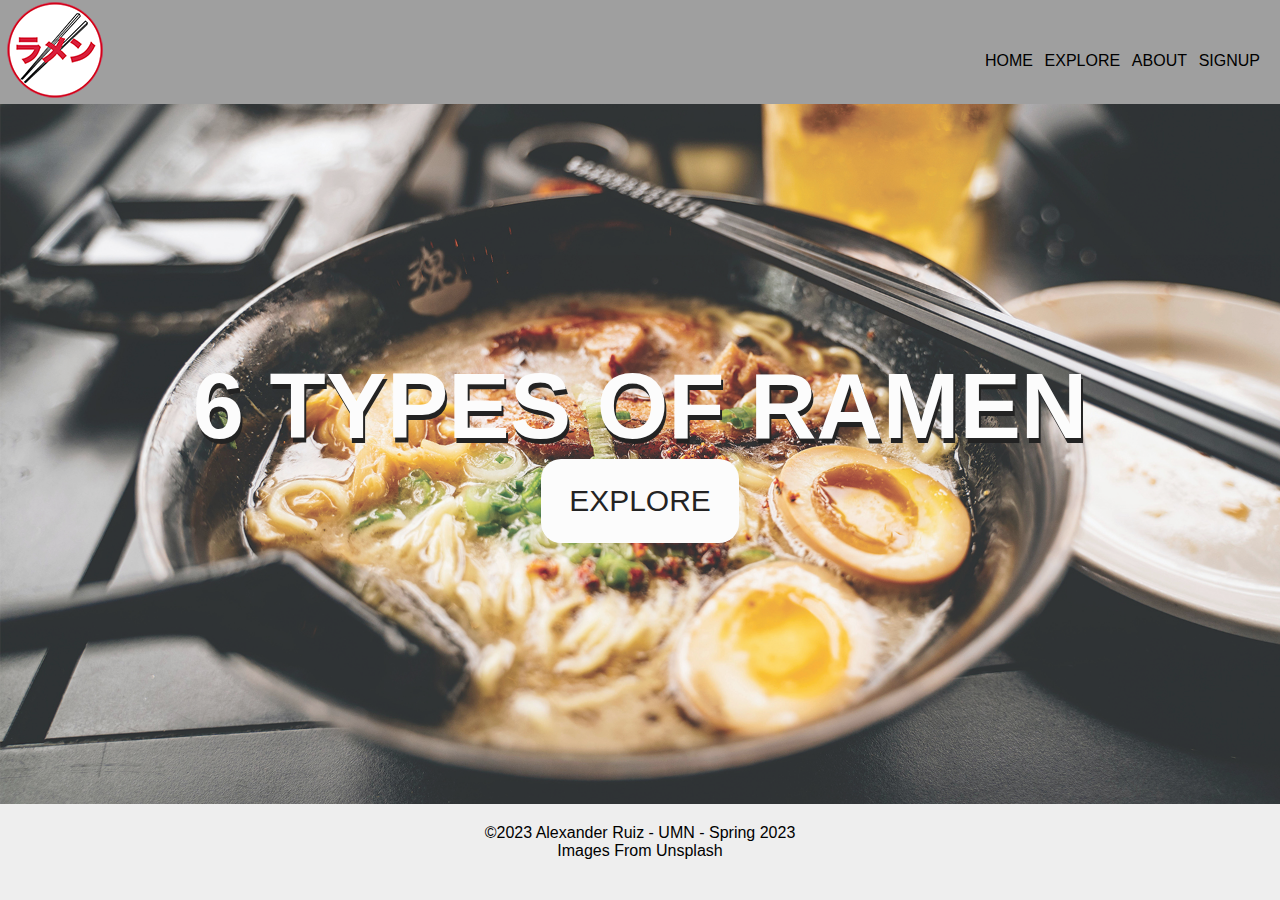
<file: index.html>
<!DOCTYPE html>
<html lang="en">
<head>
    <link rel="stylesheet" href="main.css">
    <meta charset="UTF-8">
    <meta http-equiv="X-UA-Compatible" content="IE=edge">
    <meta name="viewport" content="width=device-width, initial-scale=1.0">
    <title>6 Types of Ramen</title>
    <link rel="stylesheet" href="main.css">
</head>
<body>

    <header>
        <a href="index.html">
        <img src="Images/Ramen Website Logo.png">
        <nav>
        <a href="index.html">HOME</a> 
        <a href="index2.html">EXPLORE</a>
        <a href="indexabout.html">ABOUT</a>
        <a href="signup.html">SIGNUP</a>
    </nav>
    </header>
    <main>
        <div class="background">
            <div class="row">
                <div class="banner">
                    <h1 class="hero-text">6 TYPES OF RAMEN</h1>
          <a href="index2.html">

    
        </div>
        <div class="button">
            <p class="explore-text">EXPLORE</p>
     </main>
       

    <footer>
        <p>&copy;2023 <a href="https://afrs.myportfolio.com/">Alexander Ruiz</a> - 
            <a href="https://twin-cities.umn.edu/">UMN</a> - Spring 2023</p>
            <a href="https://unsplash.com">Images From Unsplash</a>
        
    </footer>
    
    



</body>
</html>
</file>
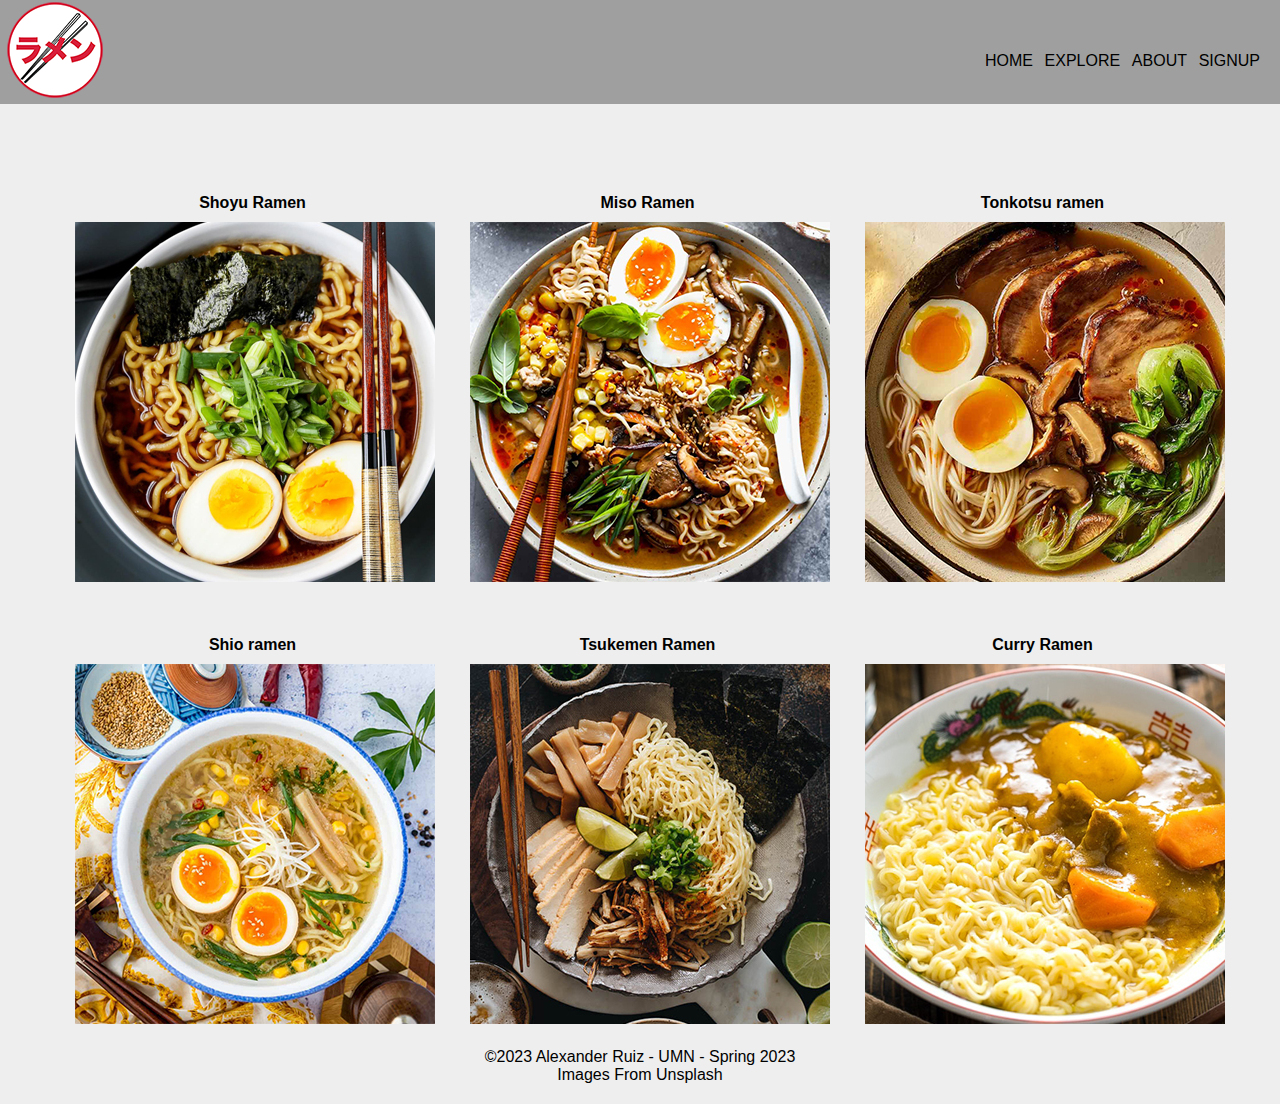
<file: index2.html>
<!DOCTYPE html>
<html lang="en">
<head>
    <link rel="stylesheet" href="6 pages.css">
    <meta charset="UTF-8">
    <meta http-equiv="X-UA-Compatible" content="IE=edge">
    <meta name="viewport" content="width=device-width, initial-scale=1.0">
    <title>Document</title>
    <link rel="stylesheet" href="main.css">
</head>
<body>
    <header>
        <a href="index.html">
        <img src="Images/Ramen Website Logo.png">
        <nav>
        <a href="index.html">HOME</a> 
        <a href="index2.html">EXPLORE</a>
        <a href="indexabout.html">ABOUT</a>
        <a href="signup.html">SIGNUP</a>
    </nav>
    </header>
    <main class="container">
        <article class="card">
        <h2>Shoyu Ramen</h2>
        <a href="index3.html">
        <img src="Images/shoyuramen.jpg.jpg" alt="shoyuramen">
        </article>
        
        <article class="card">
        <h2>Miso Ramen</h2>
        <a href="index4.html">
        <img src="Images/misoramen.jpg.jpg" alt="misoramen">
        </article>

        <article class="card">
        <h2>Tonkotsu ramen</h2>
        <a href="index5.html">
        <img src="Images/tonkotsuramen.jpg.jpg" alt="tonkotsuramen">
        </article>

        <article class="card">
        <h2>Shio ramen</h2>
        <a href="index6.html">
        <img src="Images/shioramen.jpg.jpg" alt="shioramen">
        </article>

        <article class="card">
        <h2>Tsukemen Ramen</h2>
        <a href="index7.html">
        <img src="Images/tsumekanramen.jpg.jpg" alt="tsumekanramen">
        </article>

        <article class="card">
        <h2>Curry Ramen</h2>
        <a href="index8.html">
        <img src="Images/curryramen.jpg.jpg" alt="curryramen">
        </article>
    </main>
    <footer>
        <p>&copy;2023 <a href="https://afrs.myportfolio.com/">Alexander Ruiz</a> - 
            <a href="https://twin-cities.umn.edu/">UMN</a> - Spring 2023</p>
            <a href="https://unsplash.com">Images From Unsplash</a>
        
            
            
    </footer>
</body>
</html>
</file>
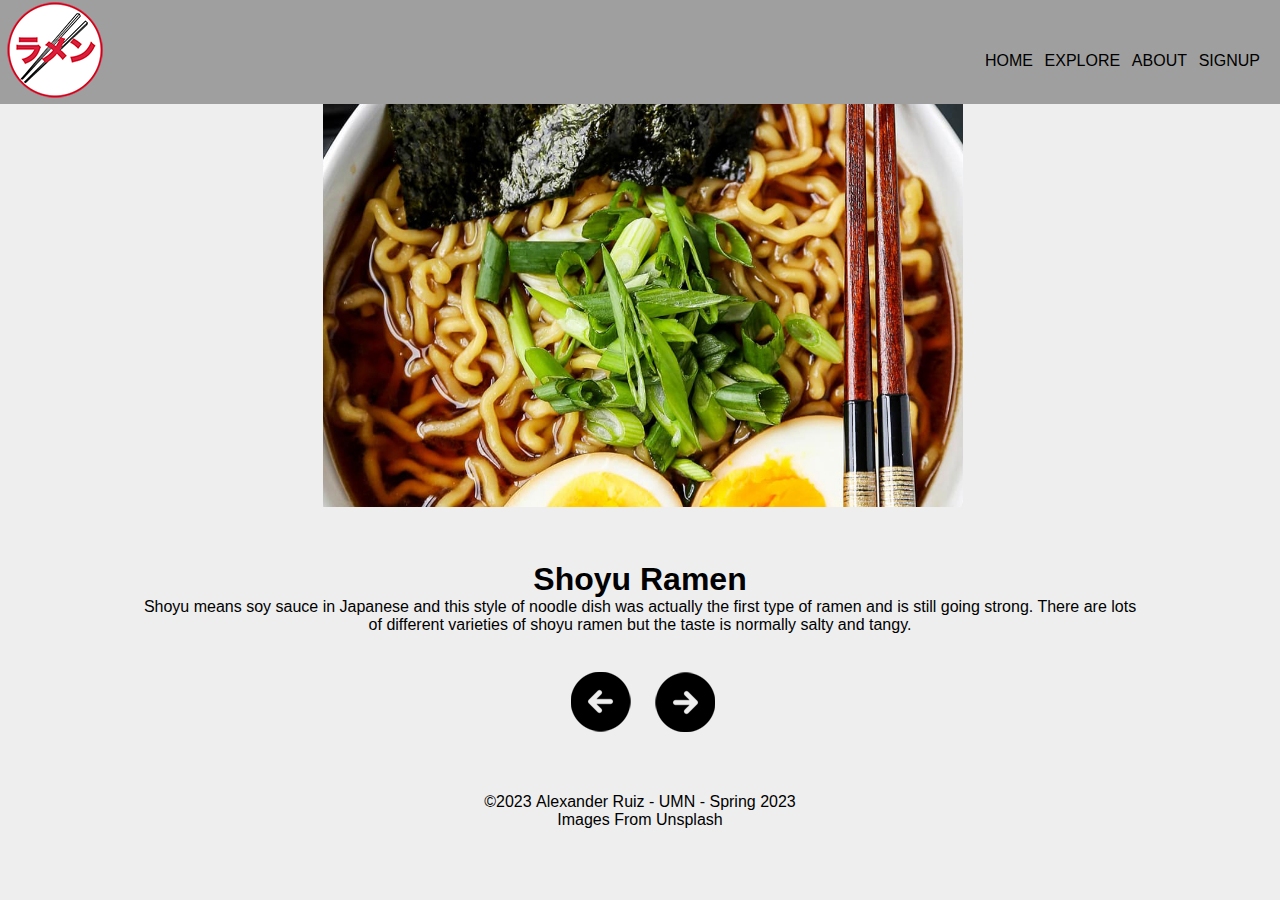
<file: index3.html>
<!DOCTYPE html>
<html lang="en">
<head>
    <link rel="stylesheet" href="productpage.css">
    <meta charset="UTF-8">
    <meta http-equiv="X-UA-Compatible" content="IE=edge">
    <meta name="viewport" content="width=device-width, initial-scale=1.0">
    <title>Document</title>
</head>
<body>
    <header>
        <a href="index.html">
        <img src="Images/Ramen Website Logo.png">
        <nav>
        <a href="index.html">HOME</a> 
        <a href="index2.html">EXPLORE</a>
        <a href="indexabout.html">ABOUT</a>
        <a href="signup.html">SIGNUP</a>
    </nav>
    </header>
    <main>
    <img src="Images/shoyuramenproductpage.jpg" alt="shoyuramen" class="center">
    <h1>Shoyu Ramen</h1>
    <p>Shoyu means soy sauce in Japanese and this style of noodle dish was actually the first type of ramen and is still going strong. There are lots of different varieties of shoyu ramen but the taste is normally salty and tangy.</p>
    </main>

    

<a href="index8.html" class="previous"><img src="Images/Back.png" alt="back" class="buttons"> </a>
<a href="index4.html" class="next"><img src="Images/Next.png" class="buttons" alt="next"> </a>

    <footer>
        <p>&copy;2023 <a href="https://afrs.myportfolio.com/">Alexander Ruiz</a> - 
            <a href="https://twin-cities.umn.edu/">UMN</a> - Spring 2023</p>
            <a href="https://unsplash.com">Images From Unsplash</a>
    </footer>
</body>
</html>
</file>
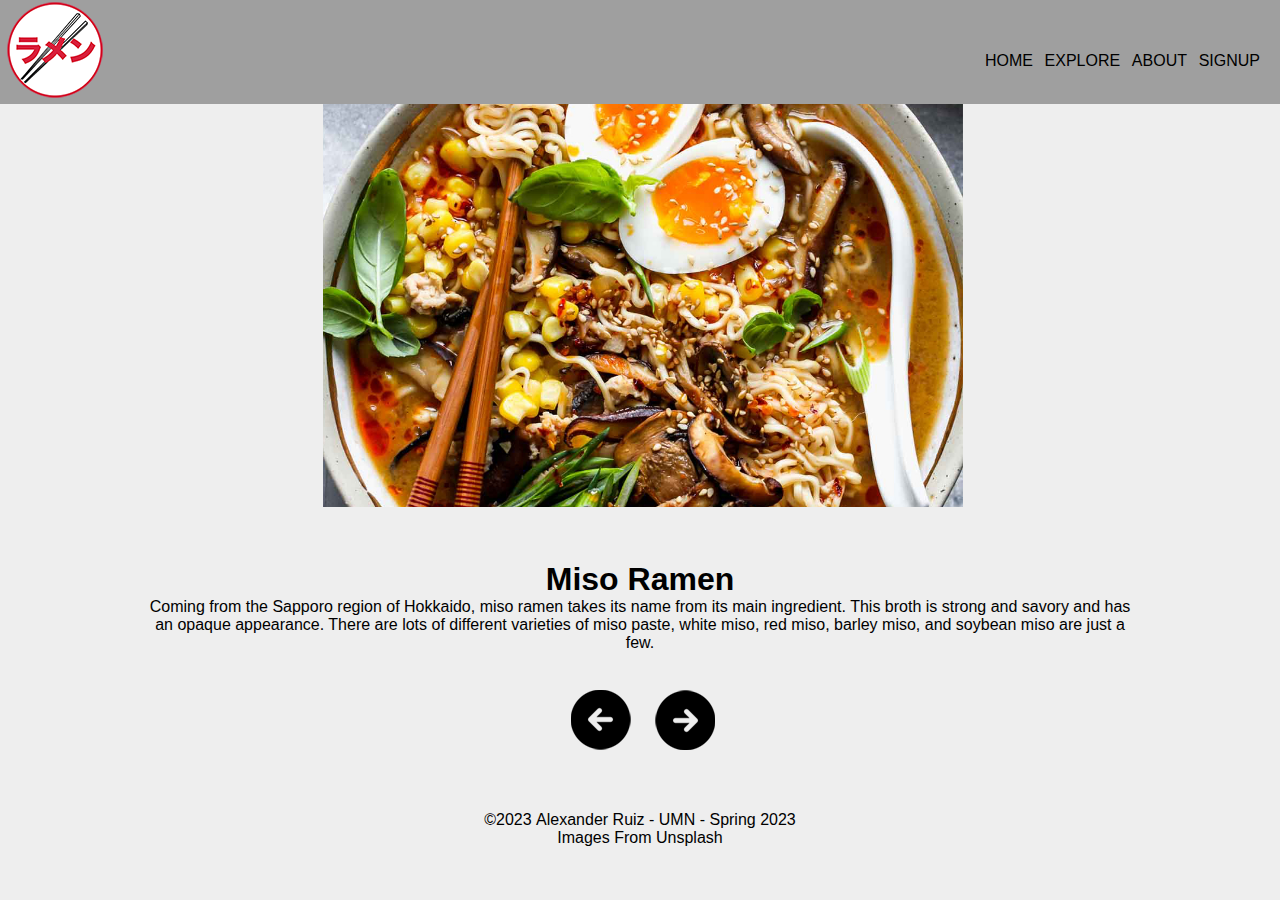
<file: index4.html>
<!DOCTYPE html>
<html lang="en">
<head>
    <link rel="stylesheet" href="productpage.css">
    <meta charset="UTF-8">
    <meta http-equiv="X-UA-Compatible" content="IE=edge">
    <meta name="viewport" content="width=device-width, initial-scale=1.0">
    <title>Document</title>
</head>
<body>
    <header>
        <a href="index.html">
        <img src="Images/Ramen Website Logo.png">
        <nav>
        <a href="index.html">HOME</a> 
        <a href="index2.html">EXPLORE</a>
        <a href="indexabout.html">ABOUT</a>
        <a href="signup.html">SIGNUP</a>
    </nav>
    </header>
    <main>
    <img src="Images/misoramenproductpage.jpg" alt="misoramen" class="center">
    <h1>Miso Ramen</h1>
    <p>Coming from the Sapporo region of Hokkaido, miso ramen takes its name from its main ingredient. This broth is strong and savory and has an opaque appearance. There are lots of different varieties of miso paste, white miso, red miso, barley miso, and soybean miso are just a few.</p>
    </main>


<a href="index3.html" class="previous"><img src="Images/Back.png" alt="back" class="buttons"> </a>
<a href="index5.html" class="next"><img src="Images/Next.png" alt="next" class="buttons"> </a>

    <footer>
        <div class="footertext">
        <p>&copy;2023 <a href="https://afrs.myportfolio.com/">Alexander Ruiz</a> - 
            <a href="https://twin-cities.umn.edu/">UMN</a> - Spring 2023</p>
            <a href="https://unsplash.com">Images From Unsplash</a>
        </div>
    </footer>
</body>
</html>
</file>
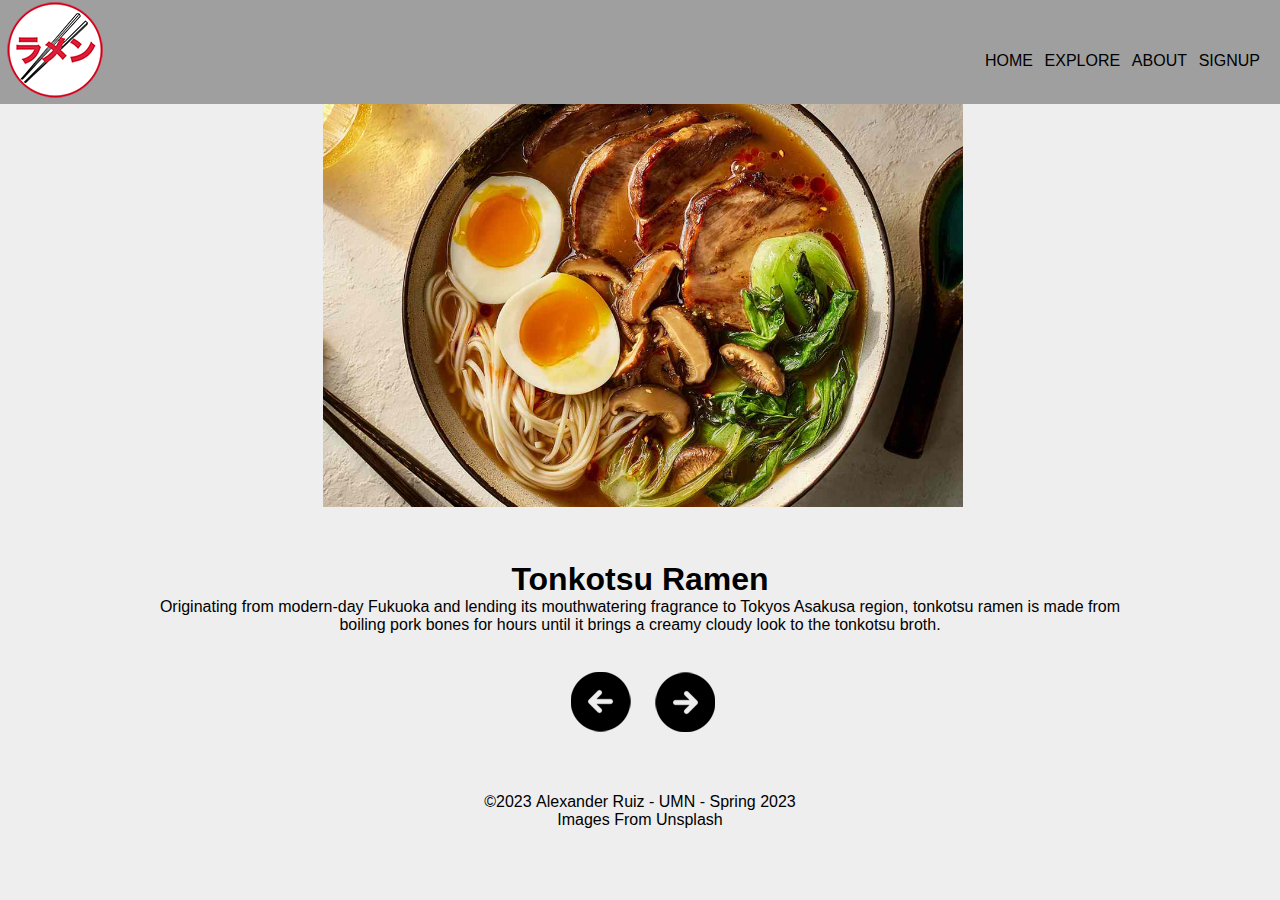
<file: index5.html>
<!DOCTYPE html>
<html lang="en">
<head>
    <link rel="stylesheet" href="productpage.css">
    <meta charset="UTF-8">
    <meta http-equiv="X-UA-Compatible" content="IE=edge">
    <meta name="viewport" content="width=device-width, initial-scale=1.0">
    <title>Document</title>
</head>
<body>
    <header>
        <a href="index.html">
        <img src="Images/Ramen Website Logo.png">
        <nav>
        <a href="index.html">HOME</a> 
        <a href="index2.html">EXPLORE</a>
        <a href="indexabout.html">ABOUT</a>
        <a href="signup.html">SIGNUP</a>
    </nav>
    </header>
    <main>
    <img src="Images/tonkotsuramenproductpage.jpg" alt="tonkotsuramen" class="center">
    <h1>Tonkotsu Ramen</h1>
    <p>Originating from modern-day Fukuoka and lending its mouthwatering fragrance to Tokyos Asakusa region, tonkotsu ramen is made from boiling pork bones for hours until it brings a creamy cloudy look to the tonkotsu broth.</p>
    </main>


<a href="index4.html" class="previous"><img src="Images/Back.png" alt="back"class="buttons"> </a>
<a href="index6.html" class="next"><img src="Images/Next.png" alt="next"class="buttons"> </a>

    <footer>
        <p>&copy;2023 <a href="https://afrs.myportfolio.com/">Alexander Ruiz</a> - 
            <a href="https://twin-cities.umn.edu/">UMN</a> - Spring 2023</p>
            <a href="https://unsplash.com">Images From Unsplash</a>
    </footer>
</body>
</html>
</file>
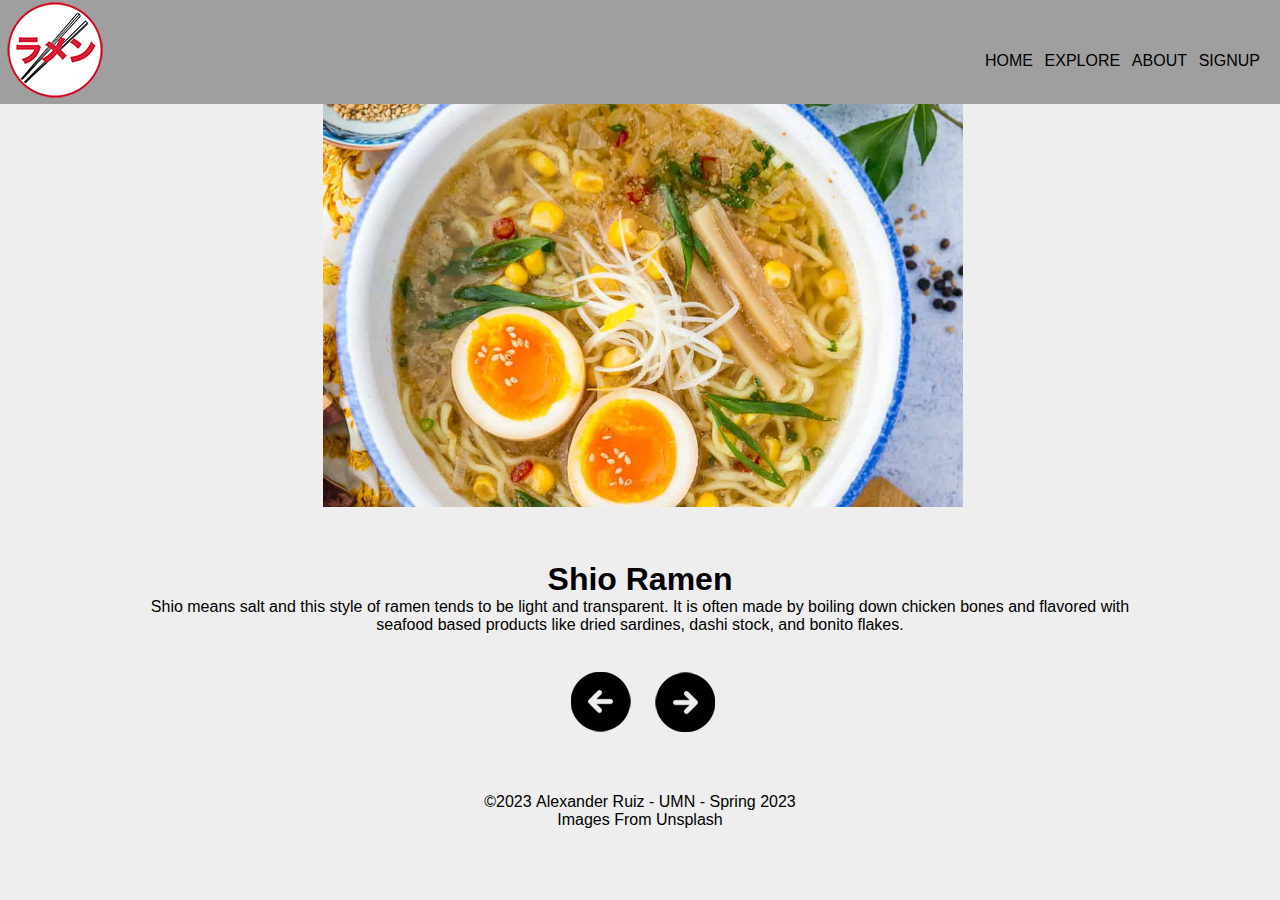
<file: index6.html>
<!DOCTYPE html>
<html lang="en">
<head>
    <link rel="stylesheet" href="productpage.css">
    <meta charset="UTF-8">
    <meta http-equiv="X-UA-Compatible" content="IE=edge">
    <meta name="viewport" content="width=device-width, initial-scale=1.0">
    <title>Document</title>
</head>
<body>
    <header>
        <a href="index.html">
        <img src="Images/Ramen Website Logo.png">
        <nav>
        <a href="index.html">HOME</a> 
        <a href="index2.html">EXPLORE</a>
        <a href="indexabout.html">ABOUT</a>
        <a href="signup.html">SIGNUP</a>
    </nav>
    </header>
    <main>
    <img src="Images/shioramenproductpage.jpg" alt="Shioramen" class="center">
    <h1>Shio Ramen</h1>
    <p>Shio means salt and this style of ramen tends to be light and transparent. It is often made by boiling down chicken bones and flavored with seafood based products like dried sardines, dashi stock, and bonito flakes.</p>
    </main>


<a href="index5.html" class="previous"><img src="Images/Back.png" alt="back"class="buttons"> </a>
<a href="index7.html" class="next"><img src="Images/Next.png" alt="next"class="buttons"> </a>

    <footer>
        <p>&copy;2023 <a href="https://afrs.myportfolio.com/">Alexander Ruiz</a> - 
            <a href="https://twin-cities.umn.edu/">UMN</a> - Spring 2023</p>
            <a href="https://unsplash.com">Images From Unsplash</a>
    </footer>
</body>
</html>
</file>
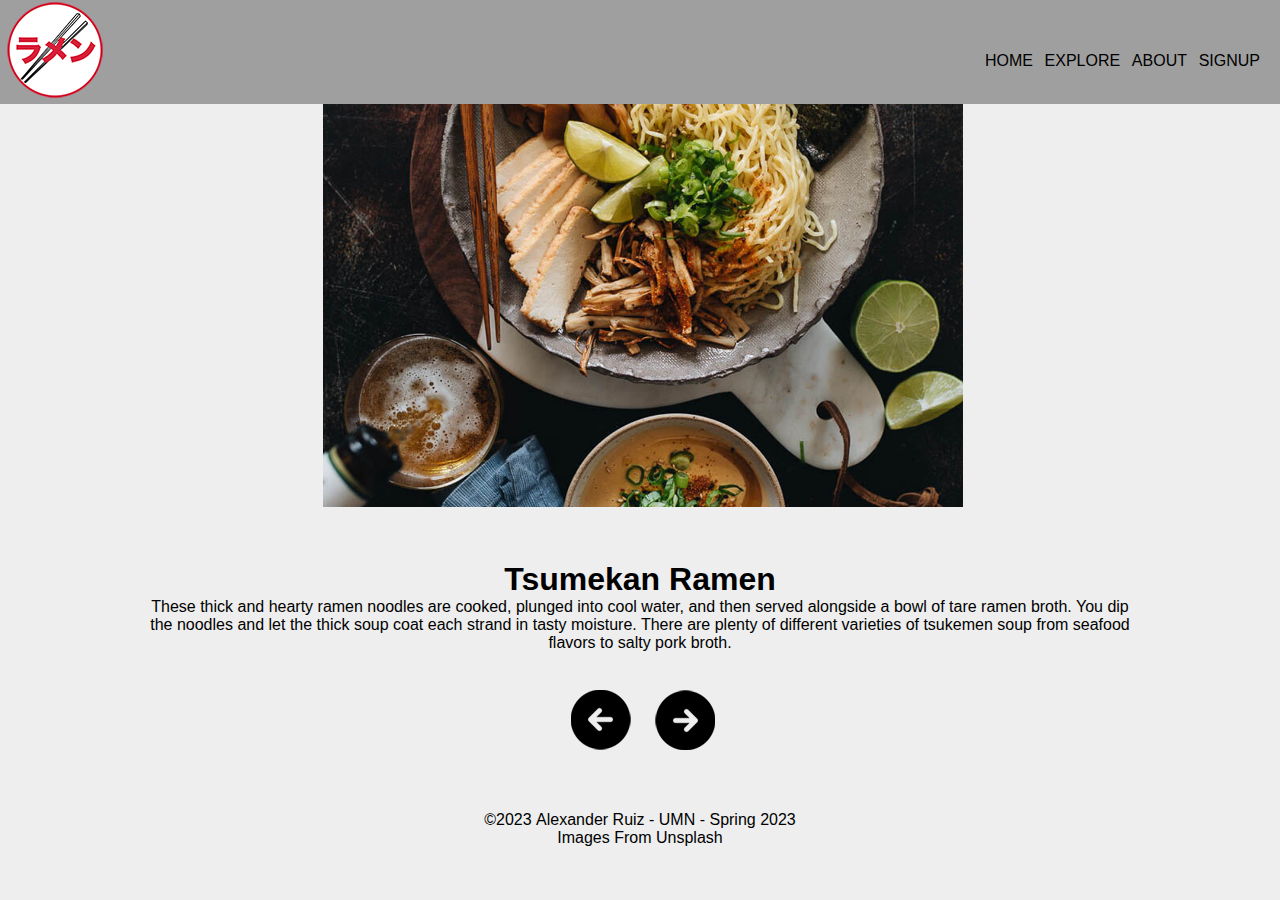
<file: index7.html>
<!DOCTYPE html>
<html lang="en">
<head>
    <link rel="stylesheet" href="productpage.css">
    <meta charset="UTF-8">
    <meta http-equiv="X-UA-Compatible" content="IE=edge">
    <meta name="viewport" content="width=device-width, initial-scale=1.0">
    <title>Document</title>
</head>
<body>
    <header>
        <a href="index.html">
        <img src="Images/Ramen Website Logo.png">
        <nav>
        <a href="index.html">HOME</a> 
        <a href="index2.html">EXPLORE</a>
        <a href="index8.html">ABOUT</a>
        <a href="signup.html">SIGNUP</a>
    </nav>
    </header>
    <main>
    <img src="Images/tsumekanramenproductpage.jpg" alt="tsumekanramen" class="center">
    <h1>Tsumekan Ramen</h1>
    <p>These thick and hearty ramen noodles are cooked, plunged into cool water, and then served alongside a bowl of tare ramen broth. You dip the noodles and let the thick soup coat each strand in tasty moisture. There are plenty of different varieties of tsukemen soup from seafood flavors to salty pork broth.</p>
    </main>


<a href="index6.html" class="previous"><img src="Images/Back.png" alt="back"class="buttons"> </a>
<a href="index8.html" class="next"><img src="Images/Next.png" alt="next"class="buttons"> </a>

    <footer>
        <p>&copy;2023 <a href="https://afrs.myportfolio.com/">Alexander Ruiz</a> - 
            <a href="https://twin-cities.umn.edu/">UMN</a> - Spring 2023</p>
            <a href="https://unsplash.com">Images From Unsplash</a>
    </footer>
</body>
</html>
</file>
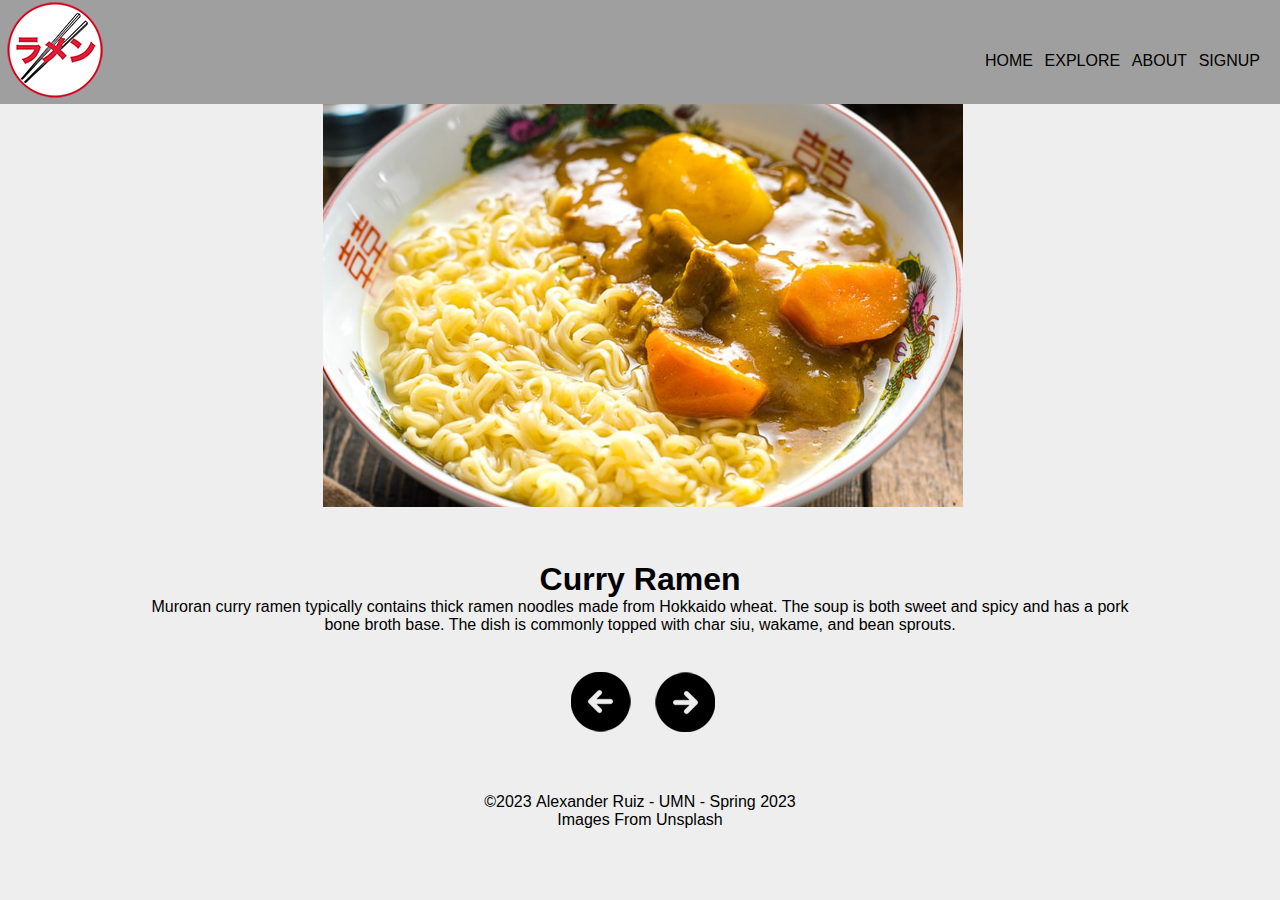
<file: index8.html>
<!DOCTYPE html>
<html lang="en">
<head>
    <link rel="stylesheet" href="productpage.css">
    <meta charset="UTF-8">
    <meta http-equiv="X-UA-Compatible" content="IE=edge">
    <meta name="viewport" content="width=device-width, initial-scale=1.0">
    <title>Document</title>
</head>
<body>
    <header>
        <a href="index.html">
        <img src="Images/Ramen Website Logo.png">
        <nav>
        <a href="index.html">HOME</a> 
        <a href="index2.html">EXPLORE</a>
        <a href="indexabout.html">ABOUT</a>
        <a href="signup.html">SIGNUP</a>
    </nav>
    </header>
    <main>
    <img src="Images/curryramenproductpage.jpg" alt="curryramen" class="center">
    <h1>Curry Ramen</h1>
    <p>Muroran curry ramen typically contains thick ramen noodles made from Hokkaido wheat. The soup is both sweet and spicy and has a pork bone broth base. The dish is commonly topped with char siu, wakame, and bean sprouts.</p>
    </main>


<a href="index7.html" class="previous"><img src="Images/Back.png" alt="back"class="buttons"> </a>
<a href="index3.html" class="next"><img src="Images/Next.png" alt="next"class="buttons"> </a>

    <footer>
        <p>&copy;2023 <a href="https://afrs.myportfolio.com/">Alexander Ruiz</a> - 
            <a href="https://twin-cities.umn.edu/">UMN</a> - Spring 2023</p>
            <a href="https://unsplash.com">Images From Unsplash</a>
    </footer>
</body>
</html>
</file>
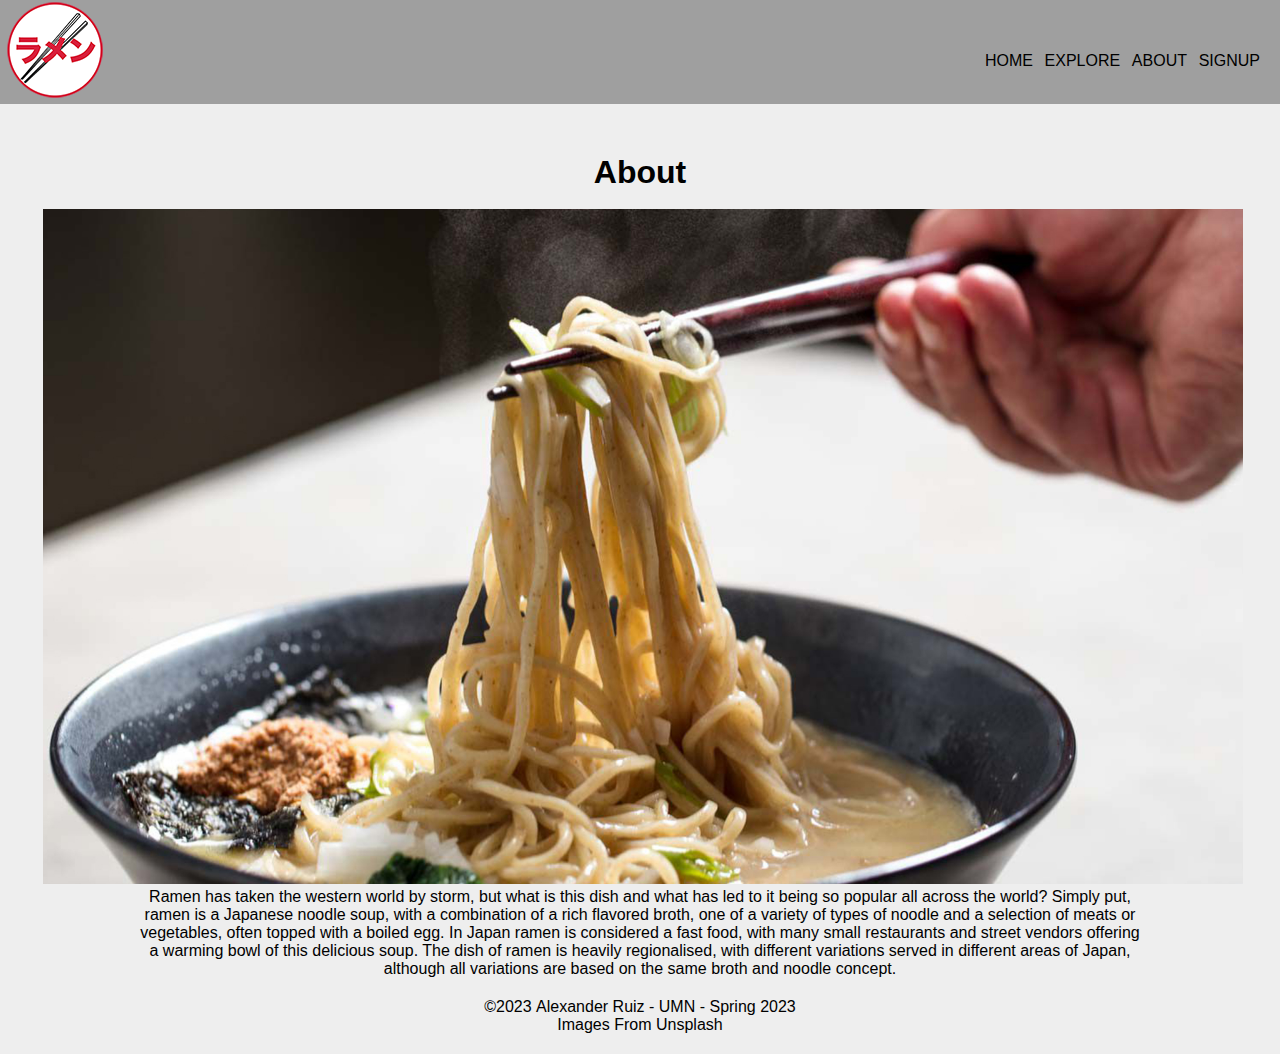
<file: indexabout.html>
<!DOCTYPE html>
<html lang="en">
<head>
    <link rel="stylesheet" href="about.css">
    <meta charset="UTF-8">
    <meta http-equiv="X-UA-Compatible" content="IE=edge">
    <meta name="viewport" content="width=device-width, initial-scale=1.0">
    <title>Document</title>
    <link rel="stylesheet" href="main.css">
</head>
<body>
    <header>
        <a href="index.html">
        <img src="Images/Ramen Website Logo.png">
        <nav>
        <a href="index.html">HOME</a> 
        <a href="index2.html">EXPLORE</a>
        <a href="indexabout.html">ABOUT</a>
        <a href="signup.html">SIGNUP</a>
    </nav>
    </header>

     <h1>About</h1>   
     <br>
    
     <img src="Images/ramenaboutpage.jpg">
     <h3> Ramen has taken the western world by storm, but what is this dish and what has led to it  being so popular all across the world?
        Simply put, ramen is a Japanese noodle soup, with a combination of a rich flavored broth, one of a variety of types of noodle and a selection of meats or vegetables, often topped with a boiled egg. In Japan ramen is considered a fast food, with many small restaurants and street vendors offering a warming bowl of this delicious soup. The dish of ramen is heavily regionalised, with different variations served in different areas of Japan, although all variations are based on the same broth and noodle concept. 
     </h3>

     </body>
   
   <footer>
        <p>&copy;2023 <a href="https://afrs.myportfolio.com/">Alexander Ruiz</a> - 
            <a href="https://twin-cities.umn.edu/">UMN</a> - Spring 2023</p>
            <a href="https://unsplash.com">Images From Unsplash</a>
    </footer>
</file>
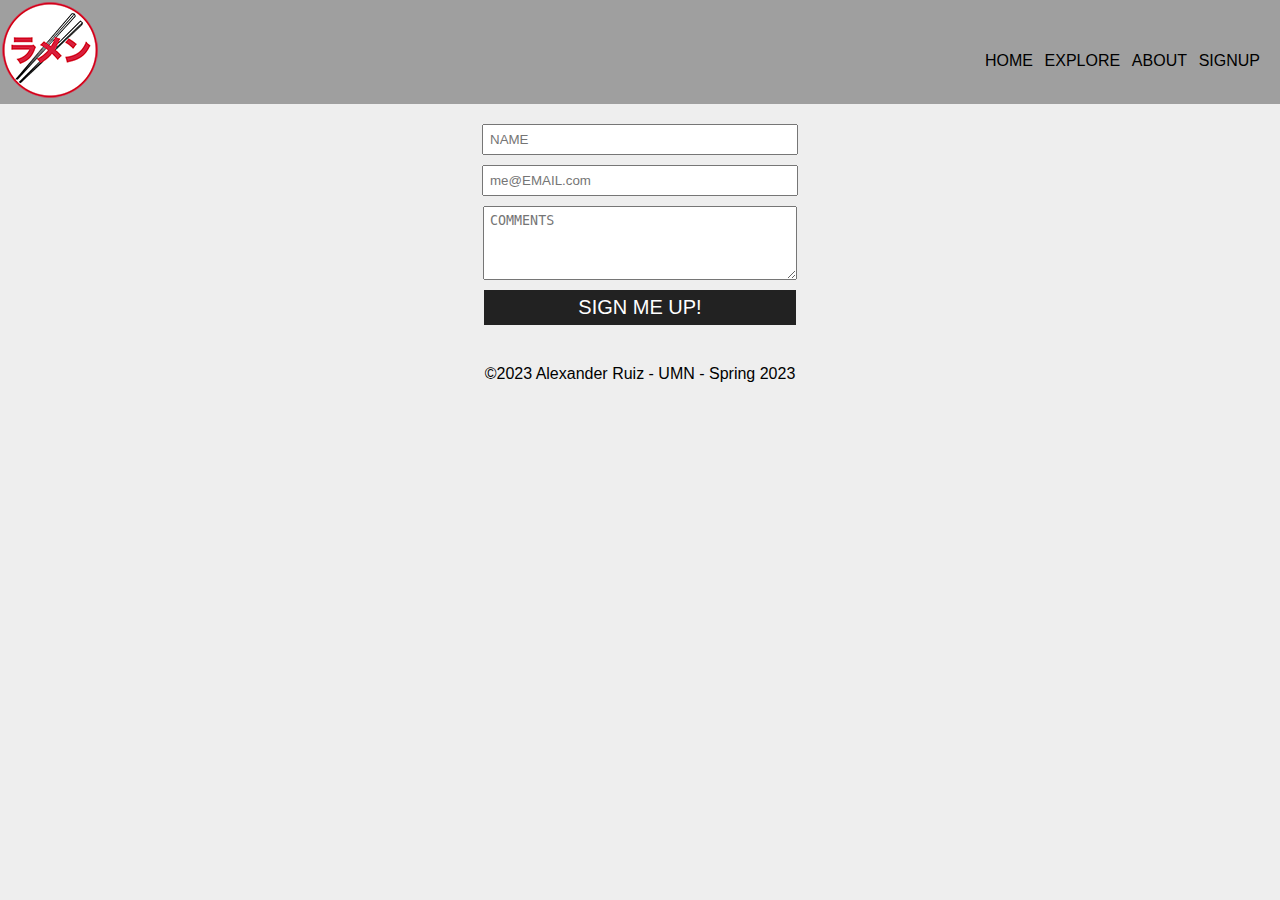
<file: signup.html>
<!DOCTYPE html>
<html lang="en">
<head>
    <link rel="stylesheet" href="signup.css">
    <meta charset="UTF-8">
    <meta http-equiv="X-UA-Compatible" content="IE=edge">
    <meta name="viewport" content="width=device-width, initial-scale=1.0">
    <title>Document</title>
</head>
<body>
    <header>
        <a href="index.html">
        <img src="Images/Ramen Website Logo.png">
        <nav>
        <a href="index.html">HOME</a> 
        <a href="index2.html">EXPLORE</a>
        <a href="indexabout.html">ABOUT</a>
        <a href="signup.html">SIGNUP</a>
    </nav>
    </header>
   
    <form>
        <input type="text" name="name" id="name" placeholder="NAME"
        required>
        <input type="email" name="email" id="email"
        placeholder="me@EMAIL.com"required>
        <textarea rows="4" cols="50" placeholder="COMMENTS"></textarea>
        <p class="form-button"><a href="thanks.html">SIGN ME UP!</a></p>
    </form>
    <footer>
        <p>&copy;2023 <a href="https://afrs.myportfolio.com/">Alexander Ruiz</a> - 
            <a href="https://twin-cities.umn.edu/">UMN</a> - Spring 2023</p>
    </footer>
</body>
</html>
</file>
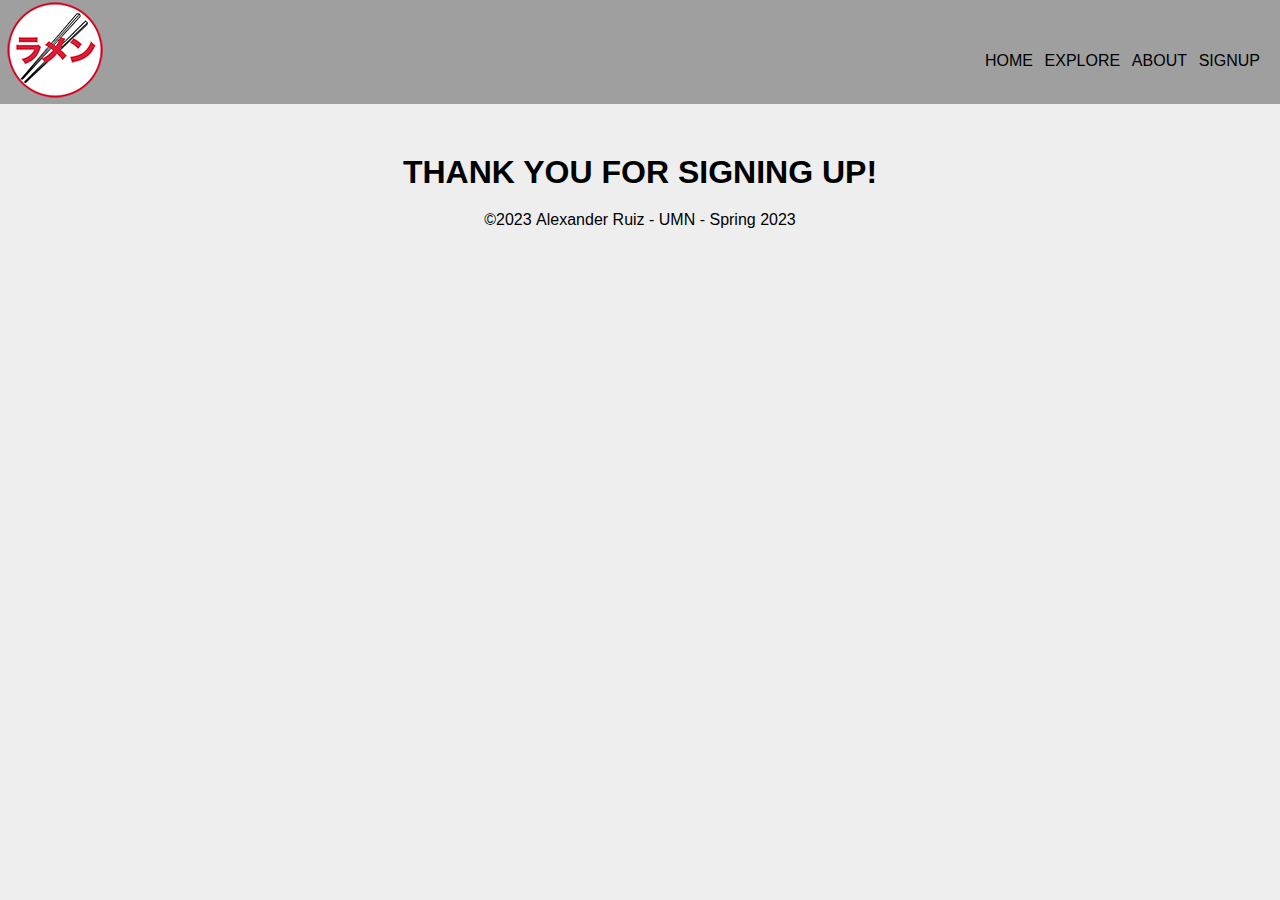
<file: thanks.html>
<!DOCTYPE html>
<html lang="en">
<head>
    <link rel="stylesheet" href="main.css">
    <meta charset="UTF-8">
    <meta http-equiv="X-UA-Compatible" content="IE=edge">
    <meta name="viewport" content="width=device-width, initial-scale=1.0">
    <title>Document</title>
</head>
<body>
    <header>
        <a href="index.html">
        <img src="Images/Ramen Website Logo.png">
        <nav>
        <a href="index.html">HOME</a> 
        <a href="index2.html">EXPLORE</a>
        <a href="indexabout.html">ABOUT</a>
        <a href="signup.html">SIGNUP</a>
    </nav>
    </header>
    <h1> THANK YOU FOR SIGNING UP!</h1>
    <footer>
        <p>&copy;2023 <a href="https://afrs.myportfolio.com/">Alexander Ruiz</a> - 
            <a href="https://twin-cities.umn.edu/">UMN</a> - Spring 2023</p>
    </footer>
</body>
</html>
</file>
<file: main.css>
*{
    margin: 0%;
    padding: 0%;
}
h1{
    text-align: center;
    padding-top: 50px;
    font-family: sans-serif;

}

h3,h4,h5,a,li{
    font-family:sans-serif;
    font-size: 16px;
    font-weight: normal;
    color:black;
    text-decoration: none;
}
img{
    max-width: 1200px;
    align-items: center;
    padding-left: 5px;
}
body{
    background-color: #eee;
    font-family: sans-serif;
    text-align: center;
}
header{
    font-size: 42px;
    background-color:rgb(159, 159, 159);
    display: flex; 
    justify-content: space-between;
    align-items: center;
    padding-right: 20px;
}

footer{
    background-color:#eee;
    display: inline-block;
    justify-content: space-between;
    align-items: center;
    padding: 20px;
}
main{
    font-family: sans-serif;
    text-align: center;
}
.button{
    border-radius: 20px;
    border: none;
    background-color: white;
    padding: 25px 28px;
    font-size: 16px;
    display: inline-block;
}
.background{
    background-image: url("Images/Mainpageramenimage.jpg");
    background-size:cover;
    background-repeat: no-repeat;
    background-position:50% 50%;
    height:700px;
    opacity:85%;
}
.hero-text{
    padding-top: 250px;
    font-size: 92px;
    text-align: center;
    color:white;
    text-shadow: 2px 5px #000000;
    }
.explore-text{
    font-size: 30px;
    color:black  
}
h2{
    font-size: medium;
}
</file>
<file: 6 pages.css>
*{
    margin: 0%;
    padding: 0%;
}
.container{
    display: flex;
    flex-wrap: wrap;
    justify-content: space-between;
    padding: 40px 40px 0px 70px;
    text-align: center;
}
header{
    font-size: 42px;
    background-color:rgb(159, 159, 159);
    display: flex; 
    justify-content: space-between;
    align-items: center;
    padding-right: 20px;
}
img{
    padding-left: 30px;
}
h2{
  padding-top: 50px;
  padding-bottom: 10px;
}
footer{
    background-color:#eee;
    display: flex; 
    justify-content: space-between;
    align-items: center;
    padding: 20px;
}
body{
    background-color: #eee;
    font-family: sans-serif;
    text-align: center;
}
</file>
<file: productpage.css>
@import url();

*{
    margin: 0%;
    padding: 0%;
}
.container{
    display: flex;
}
h1{
    text-align: center;
    padding-top: 50px;
    font-family: sans-serif;

}
html {
    overflow-y:auto; 
    font-family: sans-serif;
  }
  h3,h4,h5,a,li{
    font-family:sans-serif;
    font-size: 16px;
    font-weight: normal;
    color:black;
    text-decoration: none;
}
.buttons{
 padding-top: 30px;
}

body{
 background-color: #eee;
 

}
.center{
    display: inline-block;
    margin-left: auto;
    margin-right: auto;
    width: 50%;
}
img{
    max-width: 1200px;
    align-items: center;
    padding-left: 5px;
}
header{
    font-size: 42px;
    background-color:rgb(159, 159, 159);
    display: flex; 
    justify-content: space-between;
    align-items: center;
    padding-right: 20px;
}

footer{
    display: block;
    margin: auto;
    max-width: 1000px;
    padding-top: 50px;
}
.container{
    display: flex;
    flex-wrap: wrap;
    justify-content: space-between;
    padding: 0px 40px 0px 40px;
    text-align: center;
}
body{
    background-color: #eee;
    font-family: sans-serif;
    text-align: center;
}
p{
    display: block;
margin: auto;
max-width: 1000px;
}
</file>
<file: about.css>
*{
    margin: auto;
    padding: 0%;
}
body{
    text-align: center;
}
h1{
    text-align: center;
    padding-top: 50px;
    font-family: sans-serif;

}
img{
    max-width: 1200px;
    align-items: center;
    padding-left: 5px;
}
footer{
    background-color:#eee;
    display: inline-block;
    justify-content: space-between;
    align-items: center;
    padding: 20px;
}
h3{
font-size: 50px;
display: block;
margin: auto;
max-width: 1000px;}
</file>
<file: signup.css>
*{
    margin: 0%;
    padding: 0%;
}

form{
    width:400px;
    margin: 20px auto;
}
input, textarea{
    font-size: 1.25;
    display: block;
    width: 300px;
    margin: 10px auto;
    padding: 6px;
}

.form-button{
    text-align: center;
    background-color: #222;
    width: 300px;
    margin: 0px auto;
    padding: 6px;
}
.form-button a{
    color: #fff;
    font-size: 1.25em;
}
.newsletter{
    font-size: 3em;
    font-style: italic;
    text-align: center;
    margin: 20px 0px 0px 0px;
}
header{
    font-size: 42px;
    background-color:rgb(159, 159, 159);
    display: flex; 
    justify-content: space-between;
    align-items: center;
    padding-right: 20px;
}
h1{
    text-align: center;
    padding-top: 50px;
    font-family: sans-serif;

}
h3,h4,h5,a,p,li{
    font-family:sans-serif;
    font-size: 16px;
    font-weight: normal;
    color:black;
    text-decoration: none;
}
footer{
    background-color:#eee;
    display: flex; 
    flex-direction: column;
    justify-content: space-between;
    align-items: center;
    padding: 20px;
}

body{
    background-color: #eee;
    font-family: sans-serif;
    text-align: center;
}
</file>
